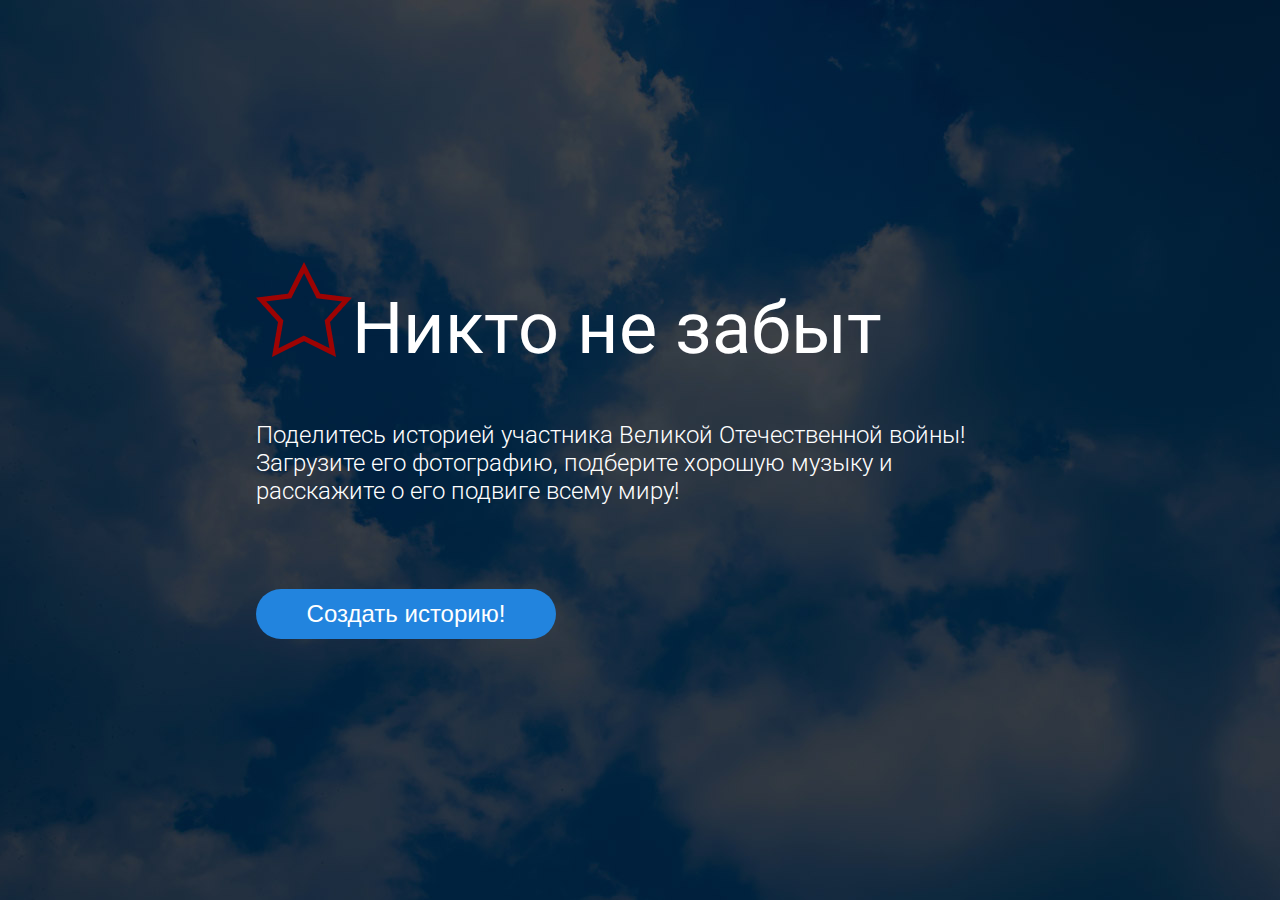
<file: flaskblog/templates/index.html>
<!DOCTYPE html>
<html lang="en">
<head>
    <meta charset="UTF-8">
    <meta name="viewport" content="width=device-width, initial-scale=1.0">
    <title>Document</title>
    <link href="https://fonts.googleapis.com/css2?family=Roboto:wght@300;400;500&display=swap" rel="stylesheet">
    <link rel="stylesheet" href="../static/style/style.css">
    <script src="../static/scripts/jquery-3.4.1.min.js"></script>
    <script src="../static/scripts/preview.js"></script>
</head>
<body>
    <div class="content">
        <div class="prev_wrapper">
            <div class="logo_wrapper"><img src="../static/img/logo-2.png" alt=""></div>
            <h1 class="prev_header">Никто не забыт</h1>
            <p class="prev_descr">Поделитесь историей участника Великой Отечественной войны! Загрузите его фотографию, подберите хорошую музыку и расскажите о его подвиге всему миру!</p>
            <a href='/editor'><button class="prev_btn">Создать историю!</button></a>
        </div>
    </div>
</body>
</html>
</file>
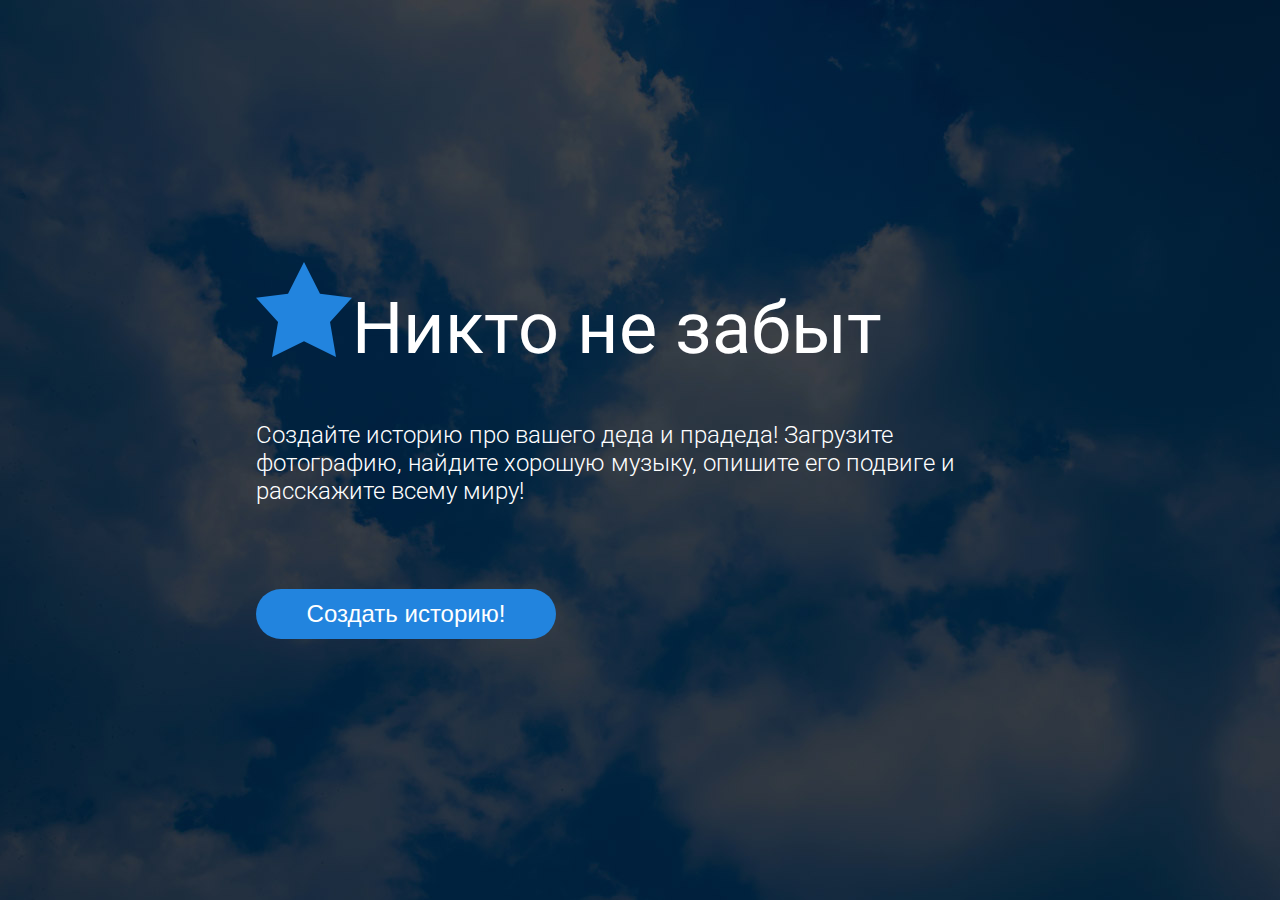
<file: flaskblog/templates/folder/index.html>
<!DOCTYPE html>
<html lang="en">
<head>
    <meta charset="UTF-8">
    <meta name="viewport" content="width=device-width, initial-scale=1.0">
    <title>Document</title>
    <link href="https://fonts.googleapis.com/css2?family=Roboto:wght@300;400;500&display=swap" rel="stylesheet">
    <link rel="stylesheet" href="style/style.css">
    <script src="scripts/jquery-3.4.1.min.js"></script>
    <script src="scripts/preview.js"></script>
</head>
<body>
    <div class="content">
        <div class="prev_wrapper">
            <div class="logo_wrapper"><img src="img/logo.svg" alt=""></div>
            <h1 class="prev_header">Никто не забыт</h1>
            <p class="prev_descr">Создайте историю про вашего деда и прадеда! Загрузите фотографию, найдите хорошую музыку, опишите его подвиге и расскажите всему миру!</p>
            <button class="prev_btn">Создать историю!</button>
        </div>
    </div>
</body>
</html>
</file>
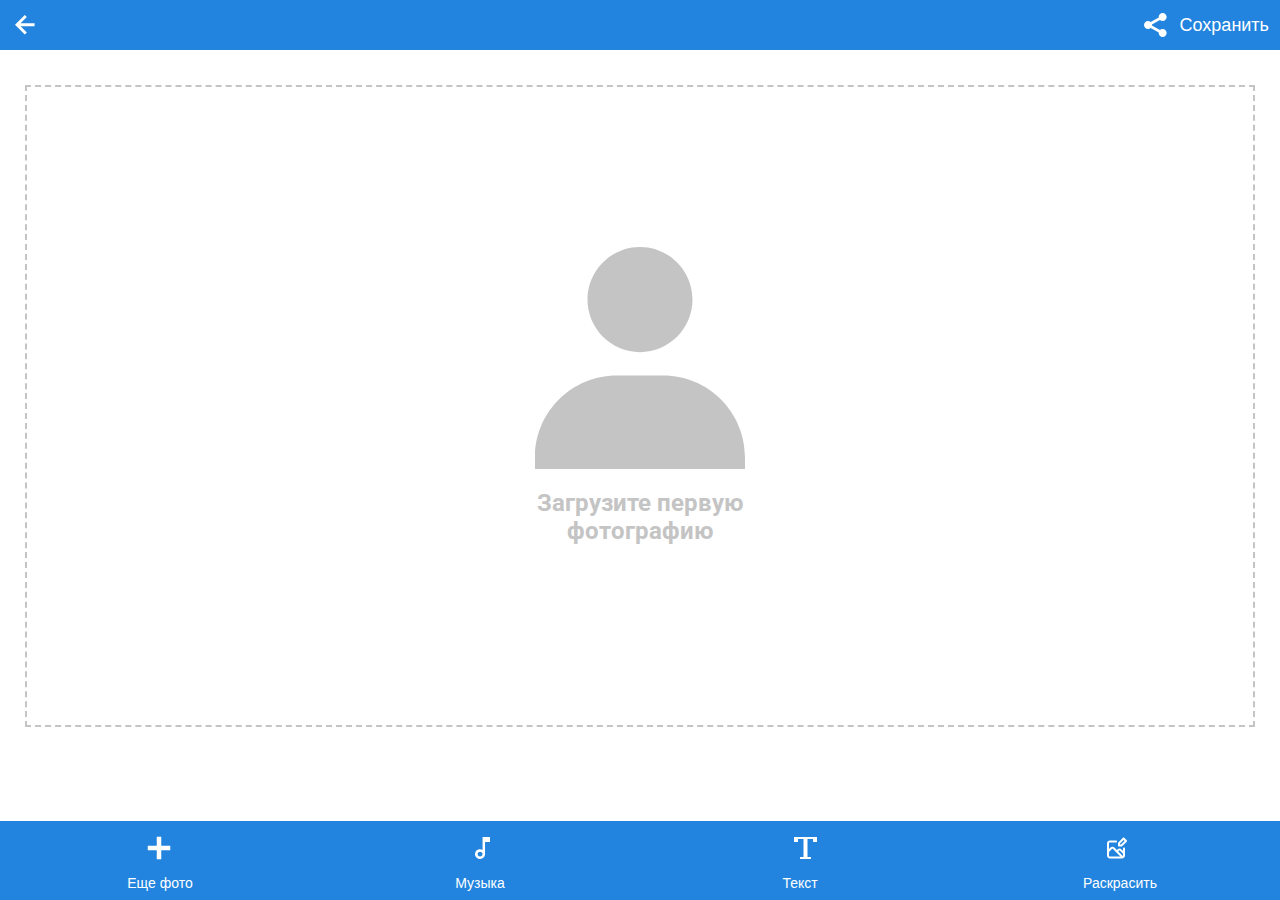
<file: flaskblog/templates/editor_BACKUP_232.html>
<!DOCTYPE html>
<html lang="en">
<head>
    <meta charset="UTF-8">
    <meta name="viewport" content="width=device-width, initial-scale=1.0">
    <title>Document</title>
    <link href="https://fonts.googleapis.com/css2?family=Roboto:wght@300;400;500&display=swap" rel="stylesheet">
    <link rel="stylesheet" href="../static/style/style.css">
    <script src="../static/scripts/jquery-3.4.1.min.js"></script>
    <script src="../static/scripts/main.js"></script>
</head>
<body>
    <div class="main">
        <div class="top_panel">
            <button class="top_back"></button>
            <button class="top_share"></button>
            <button class="top_save">Сохранить</button>
        </div>
        <div class="content_container">
            <form method="POST" action="" enctype="multipart/form-data" class="form">
                <div class="empty_photo">
                    <div class="empty_button">
                        <img src="../static/img/editor_icons/emptyphoto.svg" alt="">
                            <h2 class="empty_header">Загрузите первую фотографию</h2>
                            <input type=file name='file'>
                    </div>
                </div>
            </form>
        </div>
        <div class="bottom_panel">
            <button class="bottom_btn bottom_addphoto"><span>Еще фото</span></button>
            <button class="bottom_btn bottom_music"><span>Музыка</span></button>
            <button class="bottom_btn bottom_text"><span>Текст</span></button>
            <button class="bottom_btn bottom_colorize"><span>Раскрасить</span></button>
        </div>
        <div class="panels">
            <div class="panels_musik">

            </div>
        </div>
    </div>
</body>
</html>
</file>
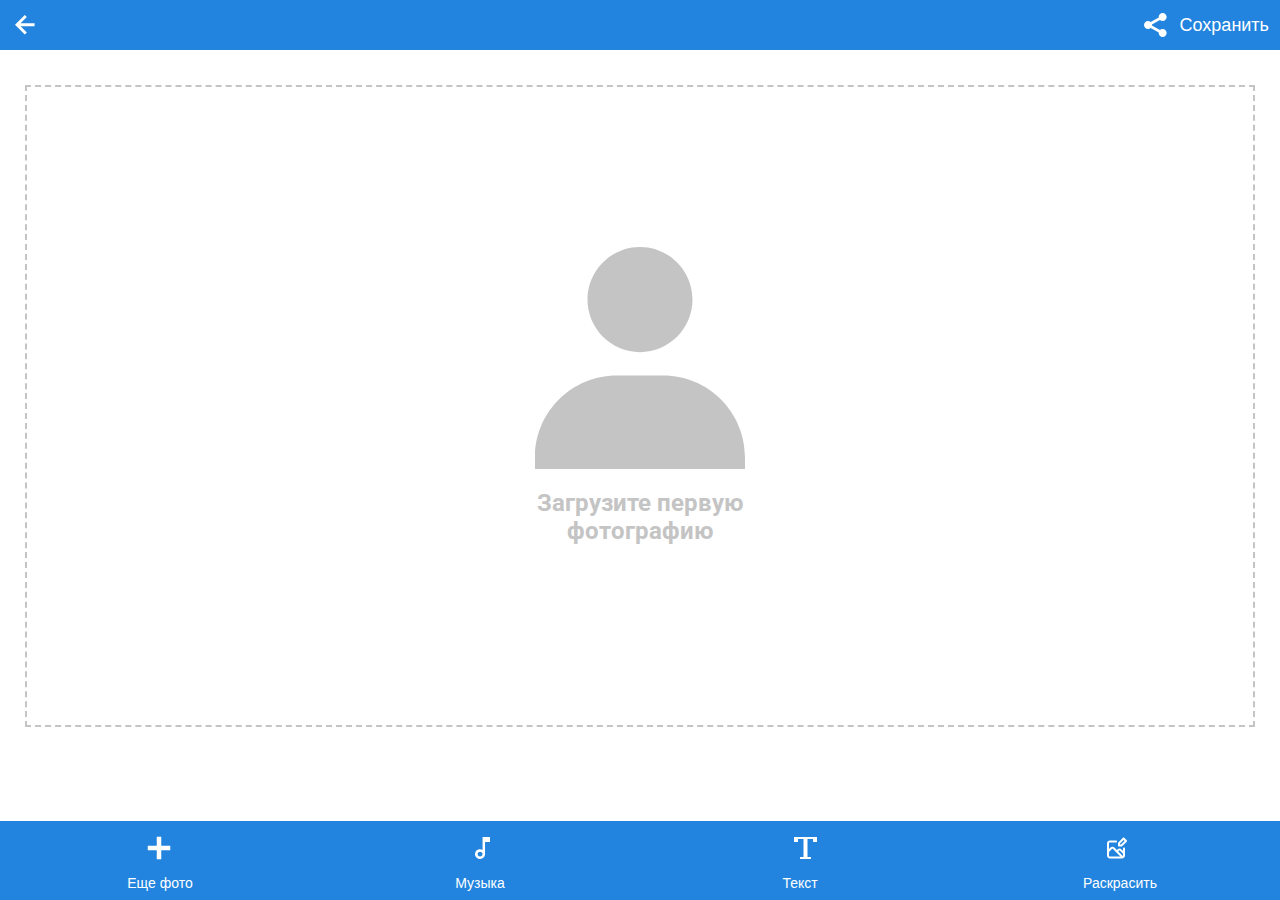
<file: flaskblog/templates/editor_REMOTE_232.html>
<!DOCTYPE html>
<html lang="en">
<head>
    <meta charset="UTF-8">
    <meta name="viewport" content="width=device-width, initial-scale=1.0">
    <title>Document</title>
    <link href="https://fonts.googleapis.com/css2?family=Roboto:wght@300;400;500&display=swap" rel="stylesheet">
    <link rel="stylesheet" href="../static/style/style.css">
    <script src="../static/scripts/jquery-3.4.1.min.js"></script>
    <script src="../static/scripts/main.js"></script>
</head>
<body>
    <div class="main">
        <div class="top_panel">
            <button class="top_back"></button>
            <button class="top_share"></button>
            <button class="top_save">Сохранить</button>
        </div>
        <div class="content_container">
            <form method="POST" action="" enctype="multipart/form-data" class="form">
                <div class="empty_photo">
                    <div class="empty_button">
                        <img src="../static/img/editor_icons/emptyphoto.svg" alt="">
                            <h2 class="empty_header">Загрузите первую фотографию</h2>
                            <input type=file name='file'>
                    </div>
                </div>
            </form>
        </div>
        <div class="bottom_panel">
            <button class="bottom_btn bottom_addphoto"><span>Еще фото</span></button>
            <button class="bottom_btn bottom_music"><span>Музыка</span></button>
            <button class="bottom_btn bottom_text"><span>Текст</span></button>
            <button class="bottom_btn bottom_colorize"><span>Раскрасить</span></button>
        </div>
    </div>
</body>
</html>
</file>
<file: flaskblog/static/style/style.css>
/* ГЛОБАЛЬНЫЕ НАСТРОЙКИ */

body {
    margin: 0;
    padding: 0;

    font-family:  "Roboto", Arial, sans-serif;
    font-weight: normal;
    color: #ffffff;
    box-sizing: border-box;
}

*{
    box-sizing: inherit;
}

/* ЭКРАН ПРЕВЬЮ */

.content {
    width: 100%;
    height: 100vh;
    background-image: url(../img/prev_bg_2.jpg);
    background-repeat: no-repeat;
    /* background-size: 100% 100%; */
    /* background-position: 30% 0; */
    display: flex;
    justify-content: center;
    align-items: center;
}

.prev_wrapper {
    width: 70%;
    min-width: 300px;
    text-align: center;
}

.prev_header {
    font-family: Roboto;
    font-style: normal;
    font-weight: normal;
    font-size: 36px;
    line-height: 42px;
    margin-top: 25px;
}

.prev_wrapper .logo_wrapper {
    text-align: center;
}

.prev_descr {
    font-size: 24px;
    line-height: 28px;
    margin-top: 50px;
    font-weight: 300;
    text-align: left;
}

.prev_btn{
    margin-top: 60px;
    width: 300px;
    height: 50px;
    border: none;
    color: #ffffff;
    background-color: #2284DE;
    border-radius: 25px;
    font-size: 24px;
    line-height: 28px;
}







@media (min-width: 768px) {
    .content {
        /* padding: 0 300px; */
    }

    .prev_wrapper {
        text-align: left;
        width: 60%;
        font-size: 36px;
        line-height: 42px; 
    }

    .prev_wrapper .prev_header {
        font-size: 72px;
        line-height: 84px;
    }

    .logo_wrapper {
        float: left;
    }
}

/* НАСТРОЙКИ РЕДАКТОРА ВИДЕО */

.shadow:before {
    content: ' ';
    position: absolute;
    width: 100%;
    height: 100%;
    left: 0;
    top: 0;
    z-index: 2;
    background-color: #000000;
    opacity: .8;
}

.main {
    width: 100%;
    height: 100vh;
    display: flex;
    flex-direction: column;
    justify-content: space-between;
}

.main button {
    border: none;
    /* background-color: transparent; */
}

.top_panel {
    width: 100%;
    min-height: 50px;
    display: flex;
    justify-content: space-between;
    align-items: center;
    background-color: #2284DE;
    padding-left: 15px;
    padding-right: 5px;
}

.top_panel button {
    background-color: transparent; 
}

.top_back {
    width: 20px;
    height: 20px;
    background-image: url(../img/editor_icons/back.svg);
    background-repeat: no-repeat;
    margin-right: auto;
}

.top_share {
    width: 25px;
    height: 25px;
    background-image: url(../img/editor_icons/share.svg);
    background-repeat: no-repeat;
    margin: 5px;
}

.top_save {
    color: #ffffff;
    font-size: 18px;
    line-height: 21px;
}

.top_share_v {
    color: #ffffff;
    font-size: 18px;
    line-height: 21px;
}


.content_container {
    height: 100%;
    padding: 25px;
}

.content_container_v {
    height: 100%;
    padding: 25px;
}

.dark {
   background-color: #000000;
   opacity: 0.5;
}

.empty_photo {
    border: 2px dashed #c4c4c4;
    margin-top: 10px;
    display: flex;
    justify-content: center;
    align-items: center;
    color: #c4c4c4;
    font-weight: 300;
    padding: 160px 0;
}

.empty_button {
    display: flex;
    flex-direction: column;
    width: 210px;
    text-align: center;
}

/* - {
    width: 0.1px;
    height: 0.1px;
    opacity: 0;
    overflow: hidden;
    position: absolute;
    z-index: -1;
} */



.bottom_panel {
    width: 100%;
    display: flex;
    z-index: 10;
}


.bottom_panel_v {
    width: 100%;
    display: flex;
    z-index: 10;
}

.bottom_panel_v {
    height: 105px;
    padding-left: 150px;
    padding-right: 150px;
    display: flex;
    justify-content: space-around;
    align-items: center;
    background-color: #2284DE;
}

.bottom_btn {
    width: 25%;
    background-color: #2284DE;
    color: #fff;
    margin: 0;
    padding: 0;
    padding-bottom: 10px;
    padding-top: 55px;
    font-weight: 300;
    font-size: 14px;
    line-height: 14px;
}

.bottom_btn span {
    position: relative;
    text-align: center;
}

.bottom_btn span:before {
    content: '';
    position: absolute;
    height: 25px;
    width: 25px;
    top: -40px;
    left: 30%;  
    background-repeat: no-repeat; 
    background-position: center;
}

.bottom_addphoto span:before {
    background-image: url(../img/editor_icons/photoadd.svg);
}

.bottom_music span:before{
    background-image: url(../img/editor_icons/musicadd.svg);
}

.bottom_text span:before{
    background-image: url(../img/editor_icons/textadd.svg);
}

.bottom_colorize span:before{
    background-image: url(../img/editor_icons/colorize.svg);
}

.btn_selected {
    background-color: #3267cd;
}

.panels {
    width: 100%;
    z-index: 5;
    position: fixed;
    background-color: #fff;
    height: 70%;
    bottom: 0;
    border-radius: 10px;
    overflow: hidden;
    display: none;
    border: 1px solid #000;

}

.panels_musik {
    border-radius: 10px;
    width: 100%;
    height: 100%;
    /* background-color: #121212; */
    padding: 30px;
    color: #000000;
    font-size: 18px;
    line-height: 21px;
    display: none;
}

.music_item {
    /* margin: 0;
    padding-top: 10px;
    padding-bottom: 10px; */
}
.panels_musik span {
    display: inline-block;
    background-repeat: no-repeat;
}

.panels_musik .radio_btn {
    width: 20px;
    height: 20px;
    background-image: url(../img/editor_icons/track_list/unchecked.svg);
    margin-right: 25px;
}

.panels_musik .play_btn {
    width: 19px;
    height: 19px;
    background-image: url(../img/editor_icons/track_list/play.svg);
    margin-right: 25px;
}

.panels_musik .pause_btn {
    width: 15px;
    height: 19px;
    background-image: url(../img/editor_icons/track_list/pause.svg);
    margin-right: 25px;
}

.panels_musik span.checked {
    background-image: url(../img/editor_icons/track_list/checked.svg);
}

.panels_text {
    width: 100%;
    height: 100%;
    border-radius: 10px;
    /* background-color: #aaa; */
    padding: 16px;
    color: #000000;
    display: none;
}

.text_tabs {
    font-size: 18px;
    line-height: 21px;
}

.text_tabs span {
    display: inline-block;
    padding: 7px 24px;

}

.text_tabs span.current {
    border-bottom: 2px solid #2284DE;
}

.panels_text p {
    font-weight: 300;
    font-size: 22px;
    line-height: 25px;
}

.panels_text input {
    width: 100%;
    border: 0;
    min-height: 180px;
    padding-left: 5px;
    font-size: 12px;
    line-height: normal;
    vertical-align: top;
    box-shadow: inset -2px 2px 10px rgba(0,0,0,0.2);
}

.panels_text input {
    font-size: 24px;
    padding: 10px;

    color: red;
    text-shadow: 0px 0px 0px #000;
    -webkit-text-fill-color: transparent;
}

.text_area {
}

.hide_option {
    display: none;
}

.setting_area {
    margin-top: 30px;
}

.setting_area > div {
    margin-bottom: 40px;
    display: flex;
}

.setting_area > div span{
    margin: 0 5px;
}

.setting_area > div span:nth-child(1) {
    margin-right: auto;
}

.show {
    display: block;
}

input[type='file'] {
    width: 0.1px;
    height: 0.1px;
}

@media (min-width: 768px) {
    
}

video {
    width: 100%;
    height: 100%;
    margin: 0 0 0 0;
}
</file>
<file: flaskblog/templates/folder/style/style.css>
/* ГЛОБАЛЬНЫЕ НАСТРОЙКИ */

body {
    margin: 0;
    padding: 0;

    font-family:  "Roboto", Arial, sans-serif;
    font-weight: normal;
    color: #ffffff;
    box-sizing: border-box;
}

*{
    box-sizing: inherit;
}

/* ЭКРАН ПРЕВЬЮ */

.content {
    width: 100%;
    height: 100vh;
    background-image: url(../img/prev_bg_2.jpg);
    background-repeat: no-repeat;
    /* background-size: 100% 100%; */
    /* background-position: 30% 0; */
    display: flex;
    justify-content: center;
    align-items: center;
}

.prev_wrapper {
    width: 70%;
    min-width: 300px;
    text-align: center;
}

.prev_header {
    font-family: Roboto;
    font-style: normal;
    font-weight: normal;
    font-size: 36px;
    line-height: 42px;
    margin-top: 25px;
}

.prev_wrapper .logo_wrapper {
    text-align: center;
}

.prev_descr {
    font-size: 24px;
    line-height: 28px;
    margin-top: 50px;
    font-weight: 300;
    text-align: left;
}

.prev_btn{
    margin-top: 60px;
    width: 300px;
    height: 50px;
    border: none;
    color: #ffffff;
    background-color: #2284DE;
    border-radius: 25px;
    font-size: 24px;
    line-height: 28px;
}







@media (min-width: 768px) {
    .content {
        /* padding: 0 300px; */
    }

    .prev_wrapper {
        text-align: left;
        width: 60%;
        font-size: 36px;
        line-height: 42px; 
    }

    .prev_wrapper .prev_header {
        font-size: 72px;
        line-height: 84px;
    }

    .logo_wrapper {
        float: left;
    }
}

/* НАСТРОЙКИ РЕДАКТОРА ВИДЕО */

.main {
    width: 100%;
    height: 100vh;
    display: flex;
    flex-direction: column;
    justify-content: space-between;
}

.main button {
    border: none;
    /* background-color: transparent; */
}

.top_panel {
    width: 100%;
    min-height: 50px;
    display: flex;
    justify-content: space-between;
    align-items: center;
    background-color: #2284DE;
    padding-left: 15px;
    padding-right: 5px;
}

.top_panel button {
    background-color: transparent; 
}

.top_back {
    width: 20px;
    height: 20px;
    background-image: url(../img/editor_icons/back.svg);
    background-repeat: no-repeat;
    margin-right: auto;
}

.top_share {
    width: 25px;
    height: 25px;
    background-image: url(../img/editor_icons/share.svg);
    background-repeat: no-repeat;
    margin: 5px;
}

.top_save {
    color: #ffffff;
    font-size: 18px;
    line-height: 21px;
}




.content_container {
    height: 100%;
    padding: 25px;
}

.dark {
   background-color: #000000;
   opacity: 0.5;
}

.empty_photo {
    border: 2px dashed #c4c4c4;
    margin-top: 10px;
    display: flex;
    justify-content: center;
    align-items: center;
    color: #c4c4c4;
    font-weight: 300;
    padding: 160px 0;
}

.empty_button {
    display: flex;
    flex-direction: column;
    width: 210px;
    text-align: center;
}

#photo_input {
    width: 0.1px;
    height: 0.1px;
    opacity: 0;
    overflow: hidden;
    position: absolute;
    z-index: -1;
}



.bottom_panel {
    width: 100%;
    display: flex;
    z-index: 2;
}

.bottom_btn {
    width: 25%;
    background-color: #2284DE;
    color: #fff;
    margin: 0;
    padding: 0;
    padding-bottom: 10px;
    padding-top: 55px;
    font-weight: 300;
    font-size: 14px;
    line-height: 14px;
}

.bottom_btn span {
    position: relative;
    text-align: center;
}

.bottom_btn span:before {
    content: '';
    position: absolute;
    height: 25px;
    width: 25px;
    top: -40px;
    left: 30%;  
    background-repeat: no-repeat; 
    background-position: center;
}

.bottom_addphoto span:before {
    background-image: url(../img/editor_icons/photoadd.svg);
}

.bottom_music span:before{
    background-image: url(../img/editor_icons/musicadd.svg);
}

.bottom_text span:before{
    background-image: url(../img/editor_icons/textadd.svg);
}

.bottom_colorize span:before{
    background-image: url(../img/editor_icons/colorize.svg);
}

.panels {
    width: 100%;
    z-index: 1;
    position: fixed;
    background-color: #fff;
    height: 80%;
    bottom: 0;
    border-radius: 10px;
    overflow: hidden;
    display: none;
}
</file>
